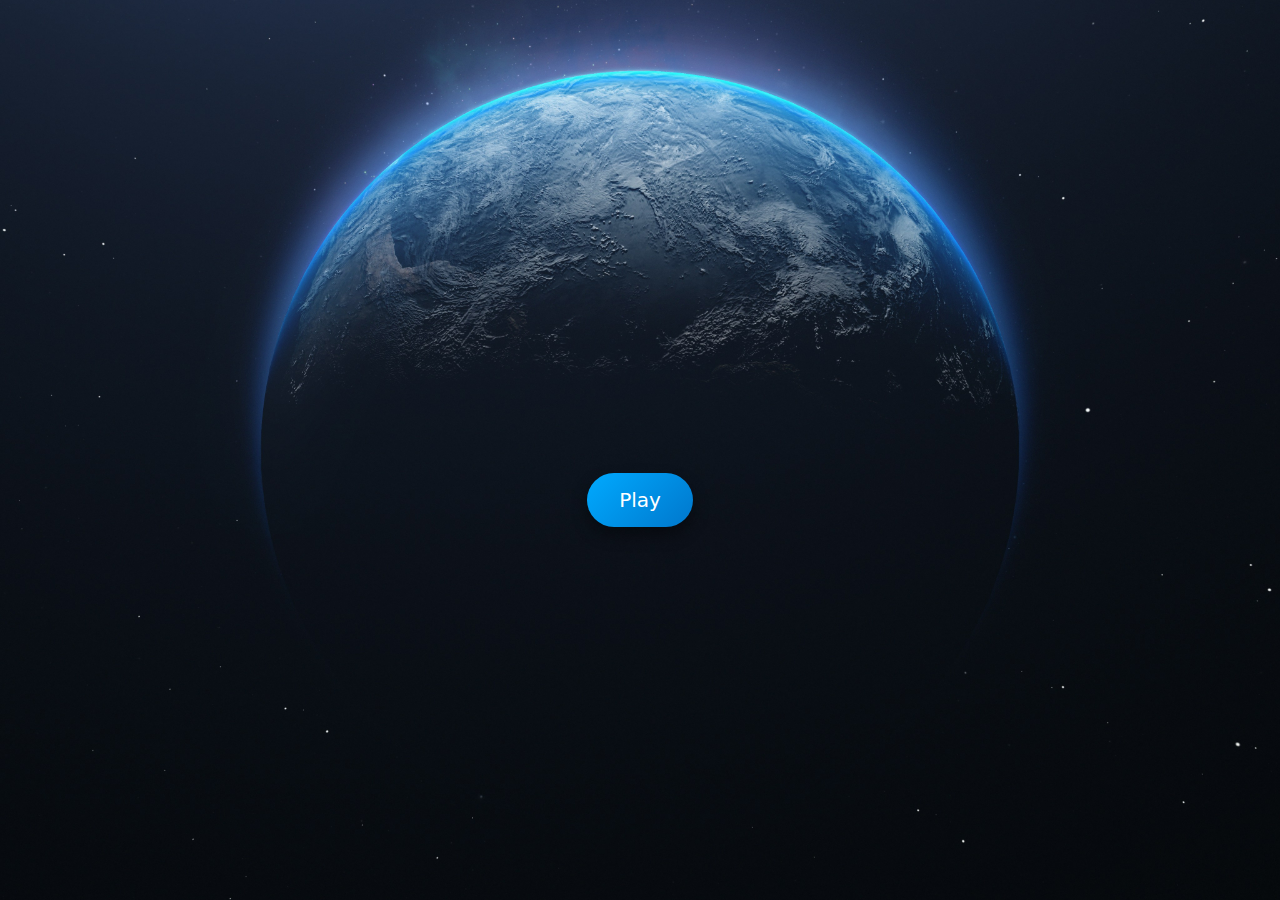
<file: index.html>
<!DOCTYPE html>
<html lang="en">
<head>
  <meta charset="UTF-8" />
  <title>Geography Quiz</title>
  <meta name="viewport" content="width=device-width, initial-scale=1" />
  <link 
    href="https://cdn.jsdelivr.net/npm/bootstrap@5.3.0/dist/css/bootstrap.min.css" 
    rel="stylesheet"
  />
  <link rel="stylesheet" href="styles.css" />
</head>
<body>
 <div id="start-screen" class="d-flex flex-column justify-content-center align-items-center vh-100 text-center intro-bg">
    <h1 class="falling-text display-3 text-white mb-4">
  <span>G</span><span>e</span><span>o</span><span>g</span><span>r</span><span>a</span><span>p</span><span>h</span><span>y</span>
  <span>&nbsp;</span>
  <span>Q</span><span>u</span><span>i</span><span>z</span>
</h1>
<button id="start-btn" class="btn btn-lg btn-primary custom-btn">Play</button>
  </div>

   <div class="container mt-5 d-none" id="quiz-container"></div>

  <script src="script.js"></script>
</body>
</html>
</file>
<file: styles.css>
body {
  margin: 0;
  background-image: url('images/earth.jpg');
  background-size: cover;
  background-position: center;
  background-repeat: no-repeat;
  min-height: 100vh;
  color: white; /* gör texten vit så den syns mot bakgrunden */
}

.intro-bg {
  /* Om du bara vill använda bakgrunden på en viss sektion istället för hela sidan */
  background-image: url('images/earth.jpg');
  background-size: cover;
  background-position: center;
  background-repeat: no-repeat;
}

.container {
  background-color: rgba(0, 0, 0, 0.6); /* halvgenomskinlig bakgrund */
  padding: 30px;
  border-radius: 12px;
}

.falling-text span {
  display: inline-block;
  transform: translateY(-100px);
  opacity: 0;
  animation: dropIn 0.6s ease-out forwards;
}

@keyframes dropIn {
  to {
    transform: translateY(0);
    opacity: 1;
  }
}

/* Fördröj varje bokstav */
.falling-text span:nth-child(1) { animation-delay: 0s; }
.falling-text span:nth-child(2) { animation-delay: 0.05s; }
.falling-text span:nth-child(3) { animation-delay: 0.1s; }
.falling-text span:nth-child(4) { animation-delay: 0.15s; }
.falling-text span:nth-child(5) { animation-delay: 0.2s; }
.falling-text span:nth-child(6) { animation-delay: 0.25s; }
.falling-text span:nth-child(7) { animation-delay: 0.3s; }
.falling-text span:nth-child(8) { animation-delay: 0.35s; }
.falling-text span:nth-child(9) { animation-delay: 0.4s; }
.falling-text span:nth-child(10) { animation-delay: 0.45s; }
.falling-text span:nth-child(11) { animation-delay: 0.5s; }
.falling-text span:nth-child(12) { animation-delay: 0.55s; }
.falling-text span:nth-child(13) { animation-delay: 0.6s; }
.falling-text span:nth-child(14) { animation-delay: 0.65s; }

.custom-btn {
  font-size: 1.25rem;
  padding: 12px 32px;
  border-radius: 50px;
  background: linear-gradient(135deg, #00aaff, #0077cc);
  border: none;
  box-shadow: 0 8px 16px rgba(0, 0, 0, 0.4);
  transition: all 0.3s ease;
}

.custom-btn:hover {
  transform: translateY(-3px);
  box-shadow: 0 12px 24px rgba(0, 0, 0, 0.5);
  background: linear-gradient(135deg, #0077cc, #005fa3);
}
#quiz-container {
  min-height: 100vh; /* gör att den fyller hela höjden */
  display: flex;
  flex-direction: column;
  justify-content: center;
  align-items: center;
}
</file>
